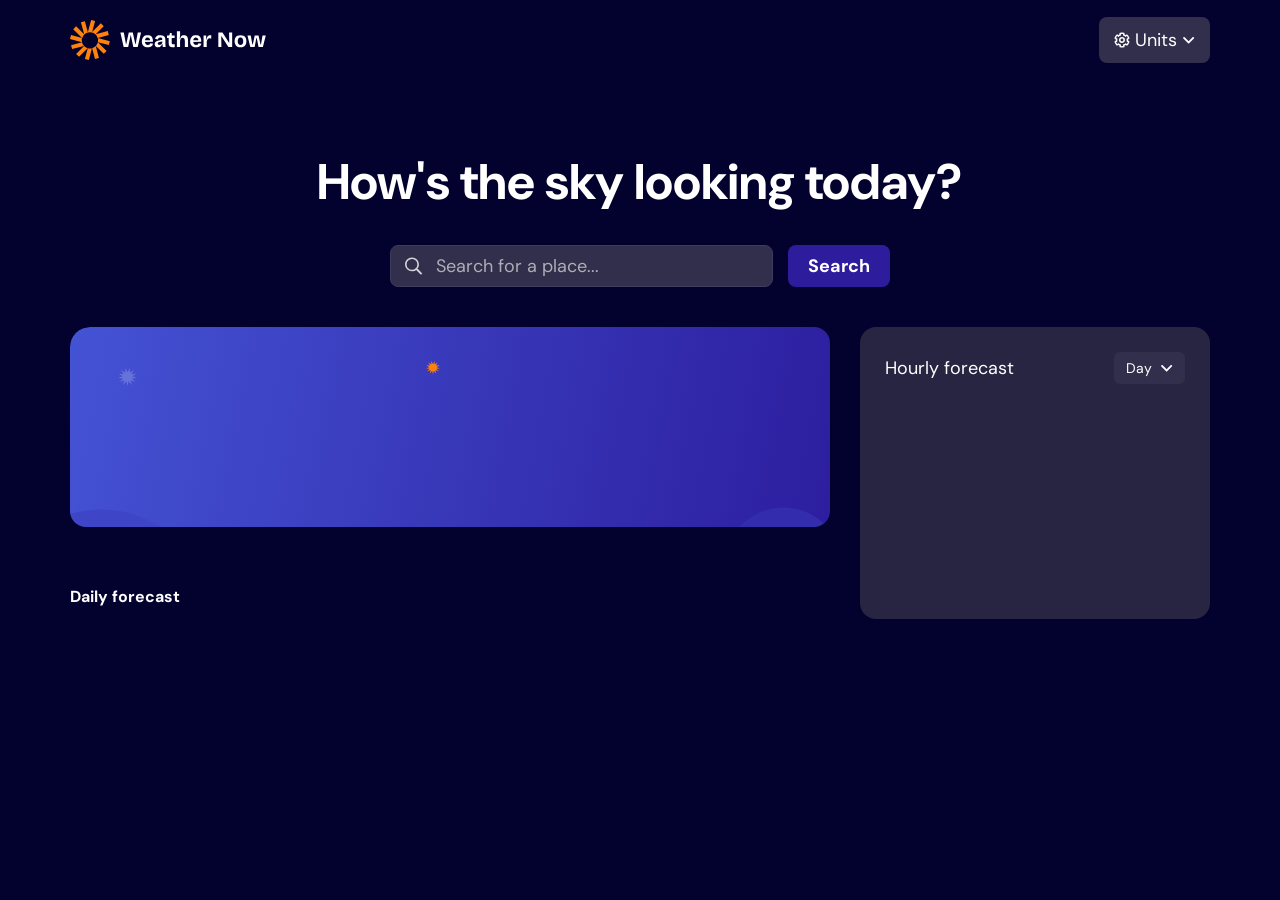
<file: index.html>
<!DOCTYPE html>
<html lang="en">
<head>
  <meta charset="UTF-8">
  <meta name="viewport" content="width=device-width, initial-scale=1.0">

  <link rel="icon" type="image/png" sizes="32x32" href="./assets/images/favicon-32x32.png">
  <!-- font files -->
    <link rel="preconnect" href="https://fonts.googleapis.com">
    <link rel="preconnect" href="https://fonts.gstatic.com" crossorigin>
    <link href="https://fonts.googleapis.com/css2?family=DM+Sans:ital,opsz,wght@0,9..40,100..1000;1,9..40,100..1000&family=Josefin+Sans:ital,wght@0,100..700;1,100..700&display=swap" rel="stylesheet">
  <!-- second tby font -->
    <link rel="preconnect" href="https://fonts.googleapis.com">
    <link rel="preconnect" href="https://fonts.gstatic.com" crossorigin>
    <link href="https://fonts.googleapis.com/css2?family=Bricolage+Grotesque:opsz,wght@12..96,200..800&display=swap" rel="stylesheet">
  <!-- font files -->
  <!-- css files -->
    <link rel="stylesheet" href="css/normalize.css">
    <link rel="stylesheet" href="css/all.min.css">
    <link rel="stylesheet" href="css/main.css">
  <!-- css files -->  
  <title>Weather app</title>

  <style>
    .attribution { font-size: 0.6875rem; text-align: center; }
    .attribution a { color: hsl(228, 45%, 44%); }
  </style>
</head>
<body>

  <header class="header">
    <div class="container">

      <img src="images/logo.svg" alt="logo">
      <div class="units">
        <img src="images/icon-units.svg" alt="sitting-icon">
        <span>Units</span>
        <img src="images/icon-dropdown.svg" alt="arrow-icon">
      </div>
    </div>

    <div class="units-box">
      <div id="imperial">Switch To Imperial</div>

      <div class="side-title">Temperature</div>
      <div id="celsius" class="active">Celsius (°C)</div>
      <div id="fahrenheit">Fahrenheit (°F)</div>

      <div class="side-title">Precipitation</div>
      <div id="millimeters" class="active">Millimeters (mm)</div>
      <div id="inches">Inches (in)</div>

    </div>

  </header>

    <!-- start search bar -->
   
  <div class="search-area">
    <div class="container">
      <h1>How's the sky looking today?</h1>
      <div class="search-bar">
        <input type="text" placeholder="Search for a place...">
        <button type="button">Search</button>
      </div>
    </div>
  </div>
  <!-- end search bar -->
    
  <!-- start content -->


          <!-- first side -->
      <main class="content">
        <div class="container">

          <div class="today-result">

            <!-- first section -->
            <div class="current-weather-card">
              <!-- <div class="location-info">
                <h1 class="city-name">Berlin, Germany</h1>
                <p class="current-date">Tuesday, Aug 5, 2025</p>
              </div> -->
              <!-- <div class="weather-display">
                <img src="images/icon-sun.svg" alt="weather-icon" class="big-weather-icon">
                <span class="main-temp">20°</span>
              </div> -->
            </div>

            <!-- secound section -->
            <div class="weather-metrics-grid">

              <!-- <div class="metric-card">
                <span class="metric-title">Feels Like</span>
                <span class="metric-value">18°</span>
              </div> -->

              <!-- <div class="metric-card">
                <span class="metric-title">Humidity</span>
                <span class="metric-value">46%</span>
              </div> -->

              <!-- <div class="metric-card">
                <span class="metric-title">Wind</span>
                <span class="metric-value">14 km/h</span>
              </div> -->

              <!-- <div class="metric-card">
                <span class="metric-title">Precipitation</span>
                <span class="metric-value">0 mm</span>
              </div> -->

            </div>

            <!-- third section -->
            <div class="daily-forecast-section">
              <h2 class="section-title">Daily forecast</h2>

              <div class="forecast-days-container">

                <!-- <div class="forecast-day-card">
                  <span class="day-name">Tue</span>
                  <img src="images/icon-rain.svg" alt="forecast-icon" class="small-weather-icon">
                  <div class="day-temps">
                    <span class="max-temp">20°</span>
                    <span class="min-temp">14°</span>
                  </div>
                </div> -->

              </div>

            </div>

        </div>

          <!-- first side -->

          <!-- second side -->
      <div class="everyday-result">
        
        <div class="days">
          <span>Hourly forecast</span>
          <div class="dropdown-day">
            <span>Day</span>
            <img src="images/icon-dropdown.svg" alt="arrow-icon">
          </div>
        </div>

        <div class="days-switch">
          <div>Sunday</div>
          <div>Monday</div>
          <div>Tuesday</div>
          <div>Wednesday</div>
          <div>Thursday</div>
          <div>Friday</div>
          <div>Saturday</div>
        </div>
      
        <div class="hourly-list">
          
          <!-- <div class="hourly-item">
            <div class="time-info">
              <img src="images/icon-weather.svg" alt="weather-icon"> <span>3 PM</span>
            </div>
            <span class="temp">20°</span>
          </div> -->

        </div> 
      </div>
      <!-- second side -->

    </div>
  </main>

  <!-- end content -->
    <div id="custom-alert" class="custom-alert">City not found! Please try again</div>

    <script src="main.js"></script>
</body>
</html>
</file>
<file: css/main.css>
/* Start Variables */
:root {
    --main-transition-du: 0.3s;
    
    --neutral-900: hsl(243, 96%, 9%);
    --neutral-800: hsl(243, 27%, 20%);
    --neutral-700: hsl(243, 23%, 24%);
    --neutral-600: hsl(243, 23%, 30%);
    --neutral-300: hsl(240, 6%, 70%);
    --neutral-200: hsl(250, 6%, 84%);
    --neutral-0: hsl(0, 0%, 100%);
    
    --blue-500: hsl(233, 67%, 56%);
    --blue-700: hsl(248, 70%, 36%);
}
/* End Variables */

/* Start Global Rules */
* {
    -webkit-box-sizing: border-box;
    -moz-box-sizing: border-box;
    box-sizing: border-box;
}
html {
    scroll-behavior: smooth;
}
body {
    font-family: "DM Sans", sans-serif;
    font-style: normal;
    font-optical-sizing: auto;
    background-color: var(--neutral-900);
    font-size: 18px;
}

/* another font for use to somthing else */
.bricolage-grotesque {
    font-family: "Bricolage Grotesque", sans-serif;
    font-optical-sizing: auto;
    font-style: normal;
}

a {
    text-decoration: none;
}
.container {
    width: 100%;
    padding-left: 15px;
    padding-right: 15px;
    margin-left: auto;
    margin-right: auto;
}
/* Small */
@media (min-width: 768px) {
    .container{
        width: 750px;
    }
}
/* Medium */
@media (min-width: 992px) {
    .container{
        width: 970px;
    }
}
/* Large */
@media (min-width: 1200px) {
    .container{
        width: 1170px;
    }
}
/* End Global Rules */

/* start header */
.header .container {
    height: 80px;
    display: flex;
    justify-content: space-between;
    align-items: center;
}

@media (max-width: 768px) {
    .header .container {
        padding-top: 30px;
    }
}

.header .container .units {
    color: var(--neutral-0);
    background-color: var(--neutral-700);
    display: flex;
    padding: 8px 15px;
    border-radius: 8px;
    cursor: pointer;
    transition: background-color var(--main-transition-du) ease;
}

.header .container .units:hover {
    background-color: var(--neutral-600);
}

.header .container .units.active {
    background-color: var(--neutral-600);
}

.header .container .units span {
    padding: 5px;
}

.header .units-box {
    max-width: 220px;
    width: 100%;
    padding: 10px 20px;
    background-color: var(--neutral-800);
    border-radius: 8px;
    color: var(--neutral-0);
    z-index: 10;
    position: absolute;
    right: 60px;
    top: 70px;
    transition: var(--main-transition-du);
    display: none;
}

.header .units-box.active {
    display: block;
}

@media (max-width: 768px) {
    .header .units-box {
        position: absolute;
        right: 10px;
        top: 90px;
    }
}

.header .units-box div:first-child {
    padding-top: 10px;
    padding-bottom: 10px;
}

.header .units-box .side-title {
    color: var(--neutral-300);
    padding: 10px 0 0;
    border-top: 1px solid var(--neutral-300);
    margin-bottom: 5px;
}

.header .units-box div:not(.side-title) {
    margin-bottom: 2px;
    padding: 8px 10px;
    border-radius: 8px;
    cursor: pointer;
    transition: background-color var(--main-transition-du) ease;
    position: relative; 
}

.header .units-box div:not(.side-title):not(#imperial)::after {
    content: "";
    width: 18px;
    height: 18px;
    position: absolute;
    right: 0;
    margin-left: 5px;
    top: 50%;
    transform: translateY(-50%);
    background-image: url("../images/icon-checkmark.svg");
    background-size: contain;
    background-repeat: no-repeat;
    display: none;
}

.header .units-box div:not(.side-title):not(#imperial).active::after {
    display: block;
}

.header .units-box div:not(.side-title):hover {
    background-color: var(--neutral-600);
}

.header .units-box div:not(.side-title):not(#imperial).active {
    background-color: var(--neutral-600);
}

/* end header */

/* start search area */
.search-area .container {
    margin-top: 40px;
    display: flex;
    flex-direction: column;
    align-items: center;
}

@media (max-width: 768px) {
    .search-area .container {
        text-align: center;
    }
}

.search-area .container h1 {
    /* text-align: center; */
    color: var(--neutral-0);
    font-size: 50px;
}

.search-area .container .search-bar {
    max-width: 500px;
    width: 100%;
    display: flex;
    justify-content: space-between;
    position: relative;
}

.search-area .container .search-bar::before {
    content: "";
    position: absolute;
    left: 15px;
    top: 50%;
    transform: translateY(-50%);
    width: 18px;
    height: 18px;
    background-image: url("../images/icon-search.svg");
    background-repeat: no-repeat;
    background-size: contain;
    z-index: 1;
}

@media (max-width: 768px) {
    .search-area .container .search-bar {
        display: flex;
        flex-direction: column;
        justify-content: space-between;
    }

    .search-area .container .search-bar::before {
        width: 30px;
        height: 30px;
        left: 15px;
        top: 30px;
    }
}

.search-area .container .search-bar input {
    width: 100%;
    padding: 10px 20px;
    padding: 10px 10px 10px 45px;
    margin-right: 15px;
    border-radius: 8px;
    background-color: var(--neutral-700);
    border: 1px solid var(--neutral-600);
    color: var(--neutral-0);
    outline: none;
}

.search-area .container .search-bar input::placeholder {
    color: var(--neutral-300);
}

@media (max-width: 768px) {
    .search-area .container .search-bar input {
        padding: 20px 20px 20px 50px;
    }
}

.search-area .container .search-bar button {
    padding: 10px 20px;
    border-radius: 8px;
    color: var(--neutral-0);
    font-weight: bold;
    background-color: var(--blue-700);
    outline: none;
    border: none;
    cursor: pointer;
    transition: var(--main-transition-du);
}

@media (max-width: 768px) {
    .search-area .container .search-bar button {
        margin-top: 10px;
        padding: 15px;
        font-weight: bold;
        font-size: 30px;
    }
}

.search-area .container .search-bar button:hover {
    background-color: var(--blue-500);
}
/* end search area */

/* start content area */
.content .container {
    display: flex;
    justify-content: space-between; 
    gap: 30px;                    
    margin-top: 40px;            
    margin-bottom: 40px;            
}

@media (max-width: 768px) {
    .content .container {
        flex-direction: column;
    }
}

/* start first area */
.content .container .today-result {
    display: flex;
    flex-direction: column;
    gap: 24px; 
    flex: 1; 
}

/* ==================== 1.section one ==================== */
.current-weather-card {
    background-image: url(../images/bg-today-large.svg);
    padding: 30px;
    border-radius: 16px;
    display: flex;
    justify-content: space-between;
    align-items: center;
    color: var(--neutral-0);
    width: 100%;
    height: auto;
    min-height: 200px;
    flex-wrap: wrap;
    gap: 15px;
}

@media (max-width: 768px) {
    .current-weather-card {
        background-image: url(../images/bg-today-small.svg);
        background-repeat: no-repeat;
        background-size: cover;
        text-align: center;
        flex-direction: column;
        align-items: flex-start;
        gap: 20px;
    }
}

.current-weather-card .city-name {
    font-size: 28px;
    font-weight: bold;
    margin-bottom: 5px;
}

.current-weather-card .current-date {
    font-size: 14px;
    color: var(--neutral-200);
}

.current-weather-card .weather-display {
    display: flex;
    align-items: center;
    gap: 20px;
}
@media (max-width: 768px) {
    .current-weather-card .weather-display {
        width: 100%;
        justify-content: space-between;
    }
}

.current-weather-card .big-weather-icon {
    width: 64px;
    height: 64px;
    font-size: 12px;
    color: var(--neutral-300);
}

.current-weather-card .main-temp {
    font-size: 64px;
    font-weight: 300;
}

/* ==================== 2.section tow ==================== */
.weather-metrics-grid {
    display: grid;
    grid-template-columns: repeat(auto-fill, minmax(150px, 1fr)); 
    gap: 10px;
}



.metric-card {
    background-color: var(--neutral-800);
    padding: 15px;
    border-radius: 12px;
    display: flex;
    flex-direction: column;
    gap: 8px;
    border: 1px solid hsl(243, 23%, 15%);
}

.metric-card .metric-title {
    font-size: 15px;
    margin-bottom: 10px;
    color: var(--neutral-300);
}

@media (max-width: 768px) {
    .metric-card .metric-title {
        font-size: 20px;
    }
}

.metric-card .metric-value {
    font-size: 20px;
    font-weight: bold;
    color: var(--neutral-0);
}

/* ==================== 3.section three ==================== */
.daily-forecast-section .section-title {
    color: var(--neutral-0);
    font-size: 16px;
    margin-bottom: 12px;
}

.forecast-days-container {
    display: grid;
    grid-template-columns: repeat(auto-fill, minmax(90px, 1fr)); 
    gap: 15px;
}

.forecast-day-card {
    background-color: var(--neutral-800);
    padding: 15px 10px;
    border-radius: 12px;
    flex: 1;
    display: flex;
    flex-direction: column;
    align-items: center;
    gap: 12px;
    color: var(--neutral-0);
    border: 1px solid hsl(243, 23%, 15%);
}

.forecast-day-card .day-name {
    font-size: 14px;
    color: var(--neutral-200);
}

.forecast-day-card .small-weather-icon {
    width: 28px;
    height: 28px;
    font-size: 10px;
    margin: 5px 0;
    color: var(--neutral-300);
    text-align: center;
}

.forecast-day-card .day-temps {
    display: flex;
    gap: 6px;
    font-size: 12px;
}

.forecast-day-card .max-temp {
    color: var(--neutral-0);
    font-weight: bold;
}

.forecast-day-card .min-temp {
    color: var(--neutral-300);
}
/* end first area */

/* start second area */
.content .everyday-result {
    background-color: var(--neutral-800); 
    padding: 25px;
    border-radius: 16px;
    max-width: 350px;
    width: 100%;
    flex-shrink: 0; 
    position: relative;
}

@media (max-width: 768px) {
    .content .everyday-result {
        width: 100%;
        max-width: 100%;
    }
}

.everyday-result .days {
    display: flex;
    justify-content: space-between;
    align-items: center;
    color: var(--neutral-0);
    margin-bottom: 15px;
}

.everyday-result .dropdown-day {
    display: flex;
    align-items: center;
    gap: 8px;
    background-color: var(--neutral-700);
    padding: 8px 12px;
    border-radius: 6px;
    font-size: 14px;
    cursor: pointer;
    transition: background-color var(--main-transition-du) ease;
}

.everyday-result .dropdown-day:hover {
    background-color: var(--neutral-600);
}

/* its corelated with days-switch */
.everyday-result .dropdown-day.active {
    background-color: var(--neutral-600);
}

/* day-switch */

.everyday-result .days-switch {
    max-width: 200px;
    width: 100%;
    text-align: center;
    padding: 15px;
    background-color: var(--neutral-700);
    border-radius: 8px;
    color: var(--neutral-0);
    z-index: 20;
    position: absolute;
    right: 0;
    top: 65px;
    transition: var(--main-transition-du);
    display: none;
}

.everyday-result .days-switch div {
    padding: 5px 10px;
    border-bottom: 1px solid white;
    border-radius: 8px;
    width: 100%;
    margin-bottom: 6px;
    cursor: pointer;
    transition: var(--main-transition-du);
}

.everyday-result .days-switch div:hover {
    background-color: var(--neutral-600);
}

.everyday-result .days-switch div.active {
    background-color: var(--neutral-600);
}

.everyday-result .days-switch.active {
    display: block;
}

/* day-switch */

.everyday-result .hourly-list {
    max-height: 400px; 
    overflow-y: auto; 
    padding-right: 5px; 
}

.everyday-result .hourly-list::-webkit-scrollbar {
    width: 6px;
}
.everyday-result .hourly-list::-webkit-scrollbar-thumb {
    background-color: var(--neutral-600);
    border-radius: 10px;
}

.everyday-result .hourly-item {
    display: flex;
    justify-content: space-between;
    align-items: center;
    background-color: var(--neutral-700);
    padding: 12px 15px;
    border-radius: 8px;
    margin-bottom: 10px;
    color: var(--neutral-0);
}

.everyday-result .hourly-item .time-info {
    display: flex;
    align-items: center;
    gap: 15px;
}

.everyday-result .hourly-item .time-info img {
    width: 24px;
    height: 24px;
}

.everyday-result .hourly-item .temp {
    font-weight: bold;
    color: var(--neutral-200);
}
/* end second area */

/* end content area */

/* alert massege */

.custom-alert {
    position: fixed;
    top: 20px;
    right: 20px;
    background-color: #ff4a5a;
    color: #fff;
    padding: 12px 24px;
    border-radius: 8px;
    box-shadow: 0 4px 15px rgba(0, 0, 0, 0.3);
    font-family: sans-serif;
    font-weight: 500;
    z-index: 1000;

    opacity: 0;
    transform: translateY(-20px);
    transition: opacity 0.3s ease, transform 0.3s ease;
    pointer-events: none;
}

.custom-alert.show {
    opacity: 1;
    transform: translateY(0);
    pointer-events: auto;
}

/* alert massege */

/* waiting area */

.loading-container {
    display: flex;
    flex-direction: column;
    align-items: center; 
    justify-content: center; 
    width: 100%;            
    height: 100%;
    min-height: 150px;
    color: #a0aec0;
    font-family: sans-serif;
    font-size: 16px;
    gap: 15px;
}

.loading-dots {
    display: flex;
    position: relative;
    width: 80px;
    height: 40px;
    margin: 0 auto;
}

.loading-dots div {
    position: absolute;
    top: 15px;
    width: 10px;
    height: 10px;
    border-radius: 50%;
    background: #fff;
    animation-timing-function: cubic-bezier(0, 1, 1, 0);
}

.loading-dots div:nth-child(1) {
    left: 8px;
    animation: loading-dots1 0.6s infinite; 
}
.loading-dots div:nth-child(2) { 
    left: 8px;
    animation: loading-dots2 0.6s infinite; 
}
.loading-dots div:nth-child(3) { 
    left: 32px;
    animation: loading-dots2 0.6s infinite; 
}
.loading-dots div:nth-child(4) {
    left: 56px; 
    animation: loading-dots3 0.6s infinite; 
}

@keyframes loading-dots1 {
    0% { 
        transform: scale(0); 
    } 100% { 
        transform: scale(1); 
    } 
}
@keyframes loading-dots3 { 
    0% { 
        transform: scale(1); 
    } 100% { 
        transform: scale(0); 
    } 
}
@keyframes loading-dots2 { 
    0% { 
        transform: translate(0, 0); 
    } 100% { 
        transform: translate(24px, 0); 
    } 
}

/* waiting area */


/* error contaner */

.error-page .container {
    display: flex;
    flex-direction: column;
    align-items: center;
    padding: 60px;
}

@media (max-width: 767px) {
    .error-page .container {
        padding-top: 200px;
        /* min-height: 100vh;
        justify-content: center; */
    }
}

.error-page .container img {
    width: 35px;
    color: #a0aec0;
    margin-bottom: -5px;
}

.error-page .container h2 {
    color: white;
    font-size: 40px;
    margin-bottom: 12px;
    font-weight: 600;
}

@media (max-width: 767px) {
    .error-page .container h2 {
        text-align: center;
        width: 100%;
    }
}

.error-page .container p {
    max-width: 380px;
    text-align: center;
    color: #a0aec0;
    font-size: 14px;
    line-height: 1.6;
    margin-bottom: 25px;
}

.error-page .container a .retry-button {
    background-color: #1e203e;
    color: #fff;
    border: 1px solid #30365d;
    padding: 10px 24px;
    border-radius: 20px;
    font-size: 15px;
    font-weight: bold;
    cursor: pointer;
    display: inline-flex;
    align-items: center;
    gap: 8px;
    transition: background 0.2s;
}

.error-page .container .retry-button::before {
    content: "";
    background-image: url("../images/icon-retry.svg");
    background-repeat: no-repeat;
    color: #fff;
    padding: 10px 10px;
    font-size: 14px;
    display: inline-flex;
    align-items: center;
    gap: 8px;

}

.error-page .container a .retry-button:hover {
    background-color: #2a2d54;
}

/* error contaner */
</file>
